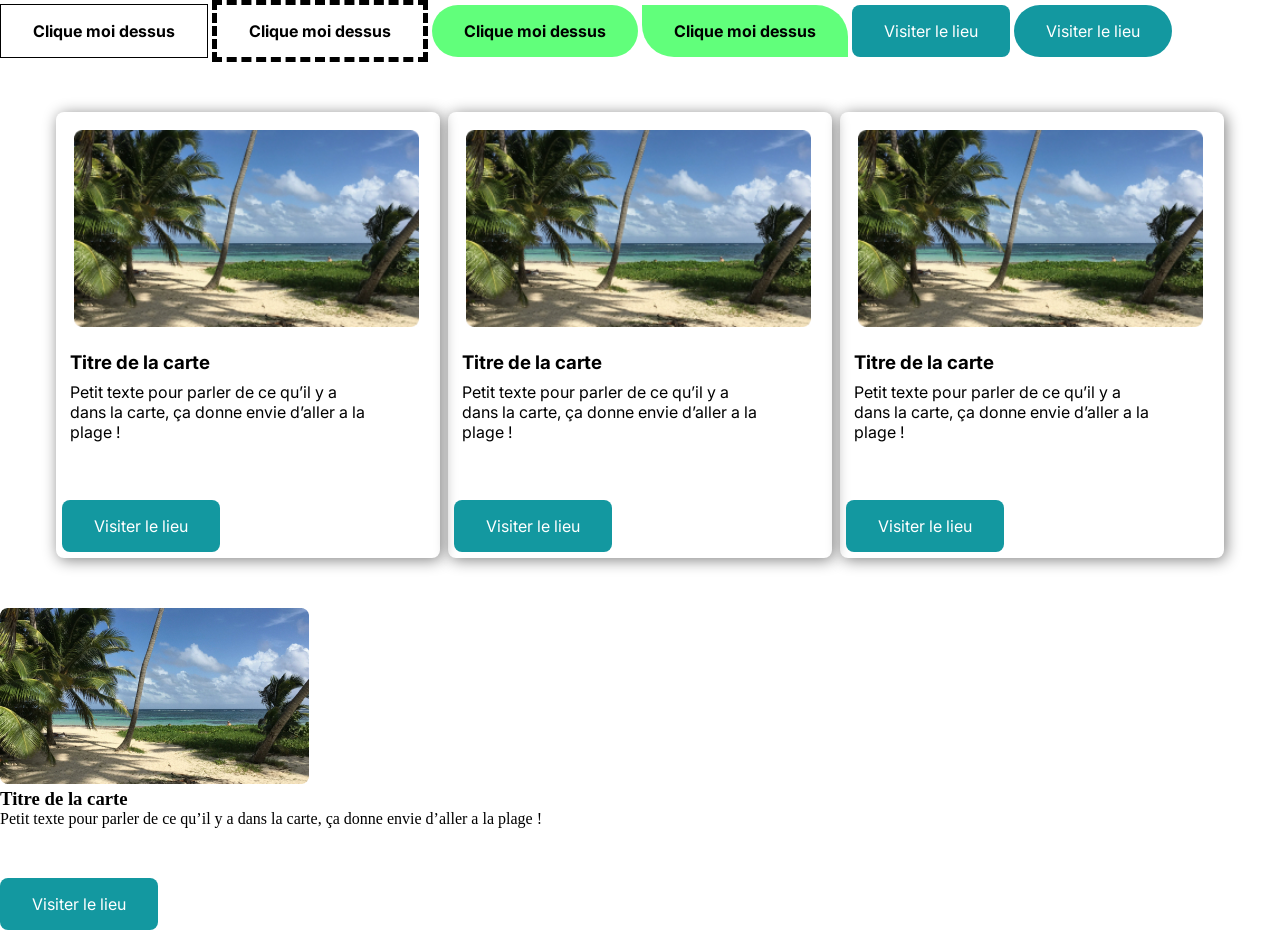
<file: composants.html>
<!DOCTYPE html>
<html lang="en">
<head>
    <meta charset="UTF-8">
    <meta name="viewport" content="width=device-width, initial-scale=1.0">
    <title>Document</title>
    <link rel="stylesheet" href="style-composants.css">
</head>
<body>

    <a href="" class="btn bold black border-solid">Clique moi dessus</a>
    <a href="" class="btn bold black border-dashed">Clique moi dessus</a>
    <a href="" class="btn bold black fond-vert gellule">Clique moi dessus</a>
    <a href="" class="btn bold black fond-vert radius-32">Clique moi dessus</a>
    <a href="" class="btn white fond-bleu radius-8">Visiter le lieu</a>
    <a href="" class="btn white fond-bleu radius-27">Visiter le lieu</a>


<section class="flex space-between gap-8">
    <div class="card radius-8 margin-2">
        <img class="margin-1 card-img" src="asset/voyage.jpg" alt="">

        <h3 class="black bold margin-1">Titre de la carte</h3>

        <p class="black margin-1">Petit texte pour parler de ce qu’il y a <br> dans la carte, ça donne envie d’aller a la <br> plage !</p>

        <a href=""class="btn white fond-bleu radius-8 margin-2">Visiter le lieu</a>
        
    </div>

    <div class="card radius-8 margin-2">
        <img class="margin-1 card-img" src="asset/voyage.jpg" alt="">

        <h3 class="black bold margin-1">Titre de la carte</h3>

        <p class="black margin-1">Petit texte pour parler de ce qu’il y a <br> dans la carte, ça donne envie d’aller a la <br> plage !</p>

        <a href=""class="btn white fond-bleu radius-8 margin-2">Visiter le lieu</a>
        
    </div>

    <div class="card radius-8 margin-2">
        <img class="margin-1 card-img" src="asset/voyage.jpg" alt="">

        <h3 class="black bold margin-1">Titre de la carte</h3>

        <p class="black margin-1">Petit texte pour parler de ce qu’il y a <br> dans la carte, ça donne envie d’aller a la <br> plage !</p>

        <a href=""class="btn white fond-bleu radius-8 margin-2">Visiter le lieu</a>
        
    </div>
</section>

<section>

    <div>
        <img src="asset/voyage.jpg" alt="" class="margin-2">

        <h3 class="">Titre de la carte</h3>

        <p class="">Petit texte pour parler de ce qu’il y a dans la carte, ça donne envie d’aller a la plage !</p>

         <a href=""class="btn white fond-bleu radius-8 margin-2">Visiter le lieu</a>


    </div>

</section>

</body>
</html>
</file>
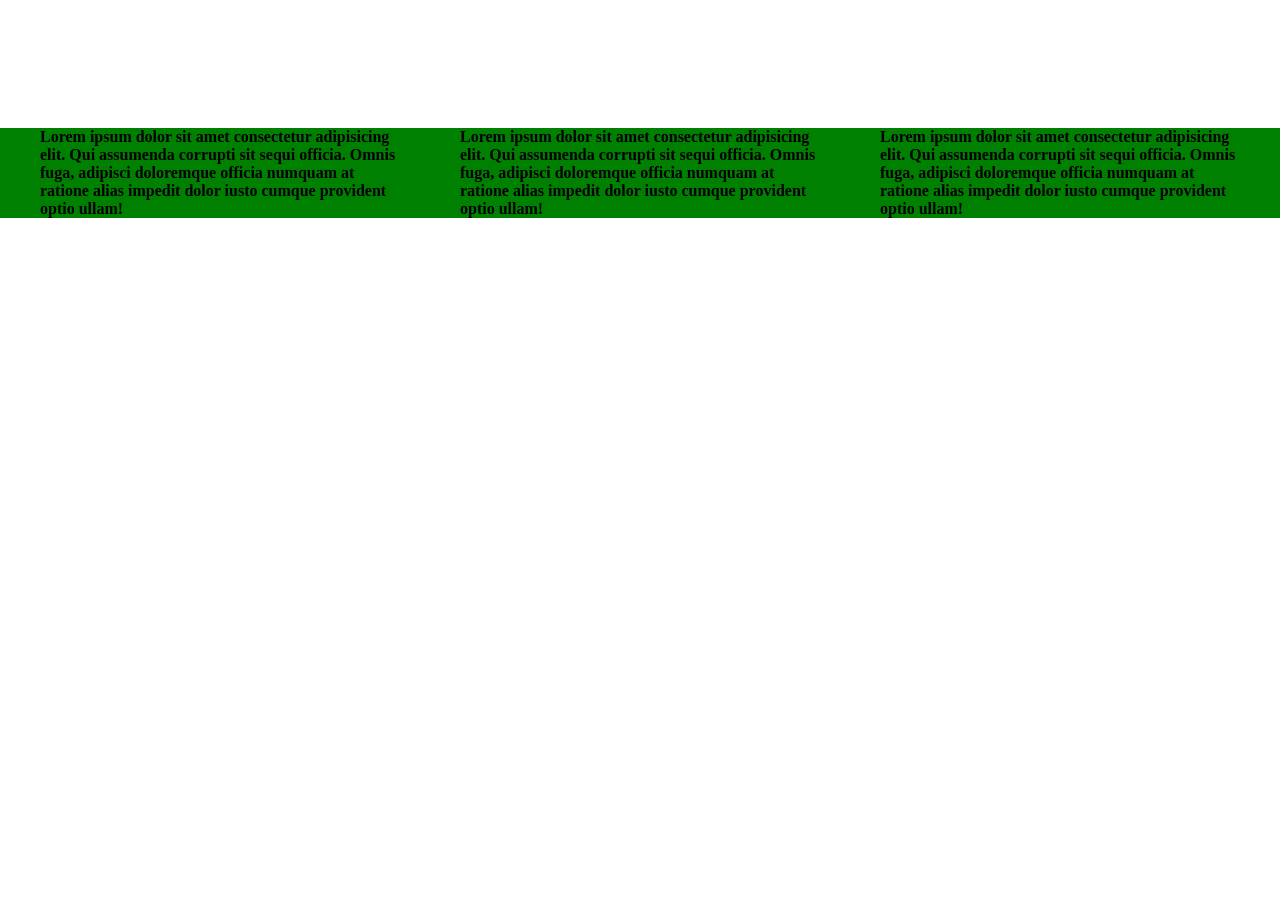
<file: framework.html>
<!DOCTYPE html>
<html lang="en">
<head>
    <meta charset="UTF-8">
    <meta name="viewport" content="width=device-width, initial-scale=1.0">
    <title>Mon Framework</title>
    <link rel="stylesheet" href="style-framework.css">
</head>
<body>
    <section class="bg-green">

        <div class="flex space-between mt-128 container-1200" >

            <p class="w-30 bold">Lorem ipsum dolor sit amet consectetur adipisicing elit. Qui assumenda corrupti sit sequi officia. Omnis fuga, adipisci doloremque officia numquam at ratione alias impedit dolor iusto cumque provident optio ullam!</p>

            <p class="w-30 bold">Lorem ipsum dolor sit amet consectetur adipisicing elit. Qui assumenda corrupti sit sequi officia. Omnis fuga, adipisci doloremque officia numquam at ratione alias impedit dolor iusto cumque provident optio ullam!</p>

            <p class="w-30 bold">Lorem ipsum dolor sit amet consectetur adipisicing elit. Qui assumenda corrupti sit sequi officia. Omnis fuga, adipisci doloremque officia numquam at ratione alias impedit dolor iusto cumque provident optio ullam!</p>
        
        </div>
    </section>
    
</body>
</html>
</file>
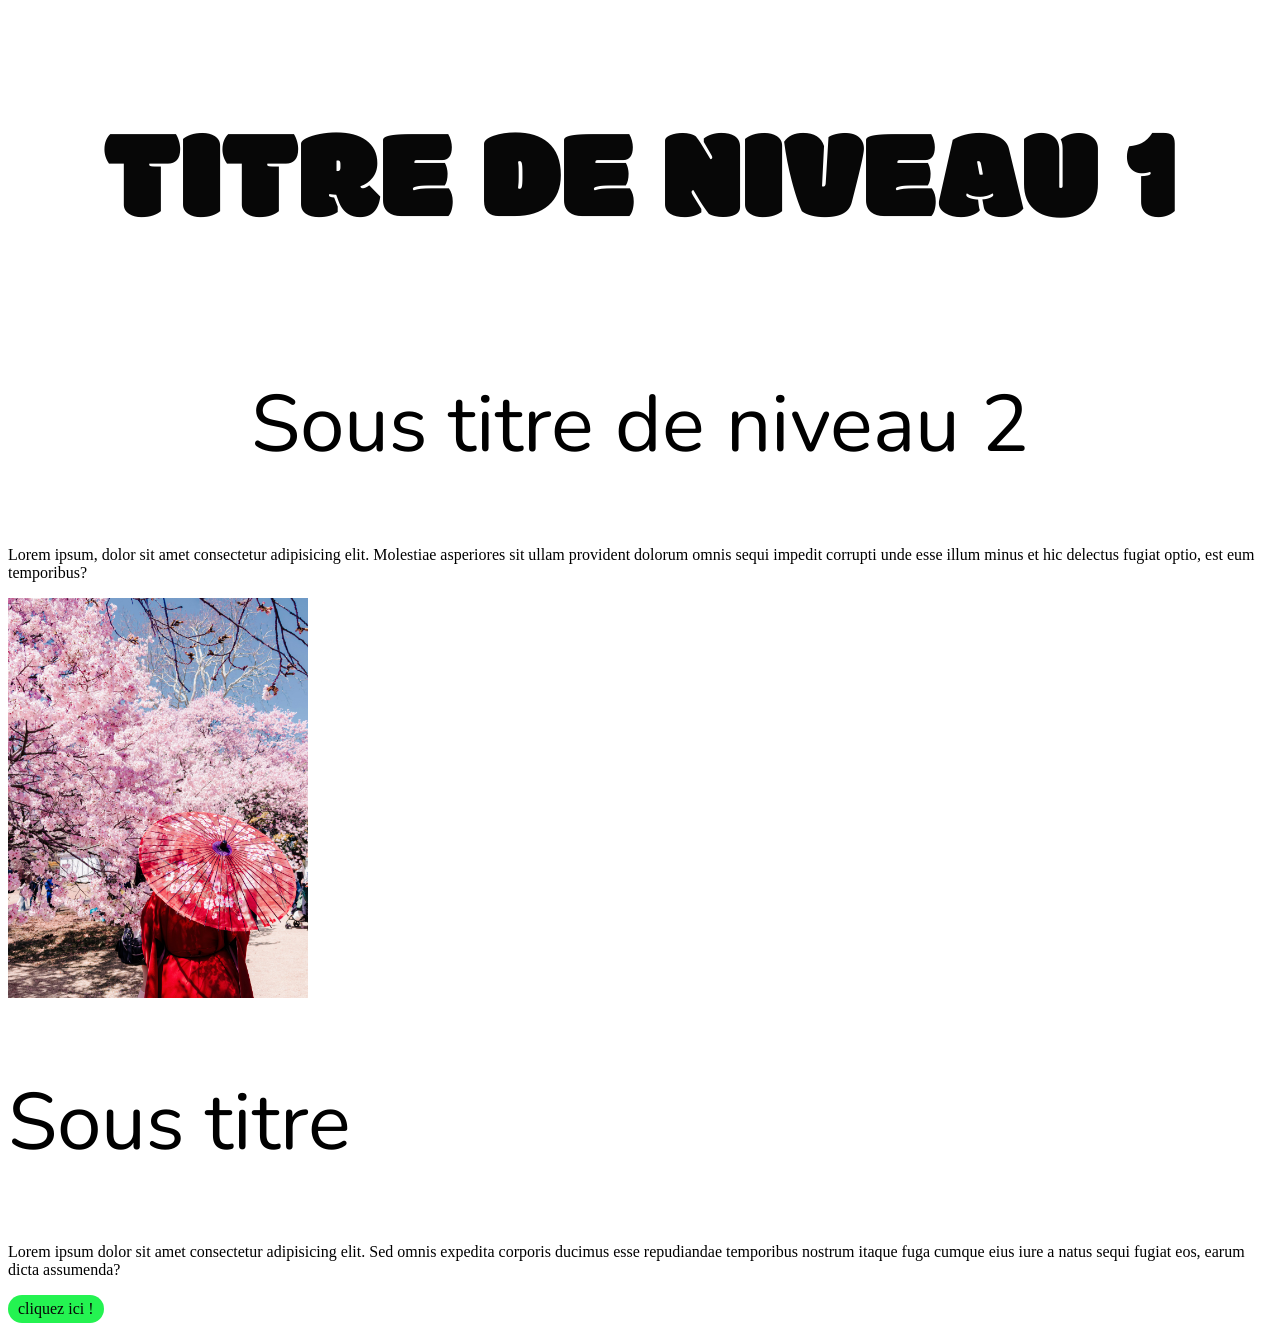
<file: marblex.html>
<!DOCTYPE html>
<html lang="en">

<head>
    <meta charset="UTF-8">
    <meta name="viewport" content="width=device-width, initial-scale=1.0">
    <title>Marblex</title>
    <link rel="stylesheet" href="style.marblex.css">
</head>

<body>

    <h1 class="txt-center">TITRE DE NIVEAU 1</h1>
    <h2 class="txt-center">Sous titre de niveau 2</h2>
    <p>Lorem ipsum, dolor sit amet consectetur adipisicing elit. Molestiae asperiores sit ullam provident dolorum omnis
        sequi impedit corrupti unde esse illum minus et hic delectus fugiat optio, est eum temporibus?</p>

    <!--petite carte-->
    <div>
        <img src="asset/Sakura1.jpg" width="300" alt="">

        <h2>Sous titre</h2>

        <p>Lorem ipsum dolor sit amet consectetur adipisicing elit. Sed omnis expedita corporis ducimus esse repudiandae
            temporibus nostrum itaque fuga cumque eius iure a natus sequi fugiat eos, earum dicta assumenda?</p>

        <a href="" class="btn">cliquez ici !</a>
    </div>

</body>

</html>
</file>
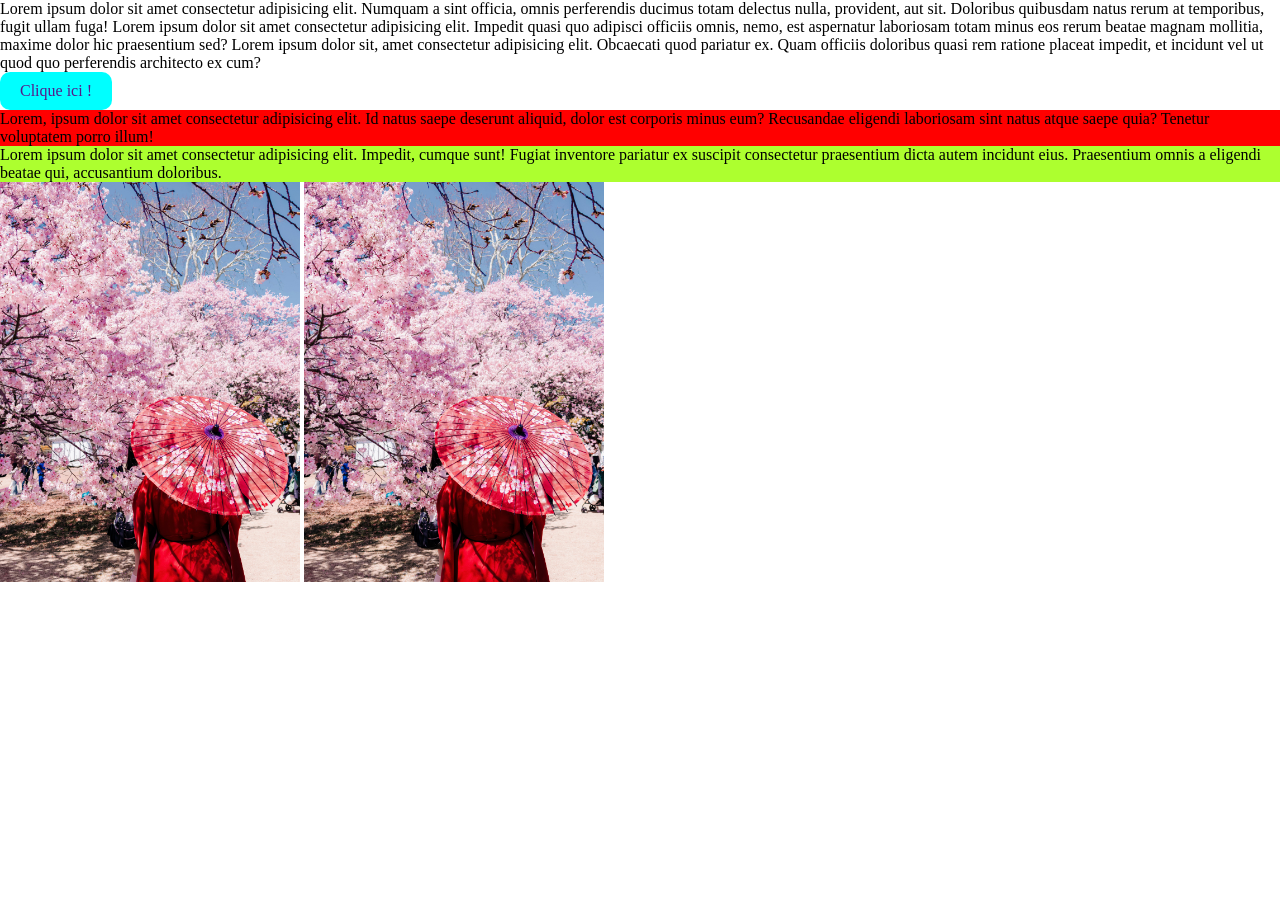
<file: modele-boite.html>
<!DOCTYPE html>
<html lang="en">
<head>
    <meta charset="UTF-8">
    <meta name="viewport" content="width=device-width, initial-scale=1.0">
    <title>Document</title>
    <link rel="stylesheet" href="style-modele-boite.css">
</head>
<body>
    <p>Lorem ipsum dolor sit amet consectetur adipisicing elit. Numquam a sint officia, omnis perferendis ducimus totam delectus nulla, provident, aut sit. Doloribus quibusdam natus rerum at temporibus, fugit ullam fuga!
    Lorem ipsum dolor sit amet consectetur adipisicing elit. Impedit quasi quo adipisci officiis omnis, nemo, est aspernatur laboriosam totam minus eos rerum beatae magnam mollitia, maxime dolor hic praesentium sed?
    Lorem ipsum dolor sit, amet consectetur adipisicing elit. Obcaecati quod pariatur ex. Quam officiis doloribus quasi rem ratione placeat impedit, et incidunt vel ut quod quo perferendis architecto ex cum?
    </p>
    
    <a href="" class="btn">Clique ici !</a>
   

    <div class="red">
        <p>Lorem, ipsum dolor sit amet consectetur adipisicing elit. Id natus saepe deserunt aliquid, dolor est corporis minus eum? Recusandae eligendi laboriosam sint natus atque saepe quia? Tenetur voluptatem porro illum!</p>
    </div>

    <div class="green">
        <p>Lorem ipsum dolor sit amet consectetur adipisicing elit. Impedit, cumque sunt! Fugiat inventore pariatur ex suscipit consectetur praesentium dicta autem incidunt eius. Praesentium omnis a eligendi beatae qui, accusantium doloribus.</p>
    </div>

    <img src="asset/Sakura1.jpg" alt="" class="w-300px">
    <img src="asset/Sakura1.jpg" alt="" class="w-300px">
</body>
</html>
</file>
<file: style-composants.css>
@import url('https://fonts.googleapis.com/css2?family=Inter:ital,opsz,wght@0,14..32,100..900;1,14..32,100..900&display=swap');


*{
    margin: 0;
    padding: 0;
    box-sizing: border-box;
}

.btn{
    text-decoration: none;
    display: inline-block;
    padding: 16px 32px;
    font-family: "Inter", sans-serif;
}

.bold{
    font-weight: bold;
}

.black{
    color: black; 
}

.white{
    color: #FFFFFF;
}

.fond-bleu{
    background-color: #1398a0;
}

.fond-vert{
    background-color: #61ff7b;
   
}

.gellule{
    border-radius: 400px;
}

.border-solid{
    border: 1px solid black;
    
}

.border-dashed{
    border: 5px dashed black ;
    
}

.radius-32{
    border-radius: 0px 32px;
}

.radius-8{
    border-radius: 8px;
}

.radius-27{
    border-radius: 27px;
}

.card{
    font-family: "Inter",sans-serif;
    padding: 6px;
    width: 30%;
    box-shadow: 2px 2px 15px gray;
    
}

.card-img{
    width: 95%;
    padding: 4px;
}

.margin-1{
    margin: 8px;
}

.margin-2{
    margin-top: 50px;
}


.flex{
    display: flex;
}

.space-between{
    justify-content:center;
}

.gap-8{
    gap: 8px;
}
</file>
<file: style-framework.css>
/*Import de la typo*/


/*RESET*/
*{
    margin: 0;
    padding: 0;
    box-sizing: border-box; /*Ne change pas la taille de la boite si j'ajoute des padding ou des border*/
}


/*-----------
    TEXTE
-------------*/

.decoration-none{
    text-decoration: none; /*Retire la ligne sous les texte*/
}

.list-type-none{
    list-style-type:none; /*Retire les puces des listes*/ 
}

.bold{
    font-weight: 800; /*Met en gras*/
}

.text-center{
    text-align: center; /*Centre le texte*/
}

.uppercase{
    text-transform: uppercase; /*mettre en majuscule*/
}

.lowercase{
    text-transform: lowercase; /*mettre en minuscule*/
}


/*-------------------------
    Dimensions/Largeurs
--------------------------*/

.w-100{
    width: 100%;
}

.w-50{
    width: 50%;
}

.w-48{
    width: 48%;
}

.w-30{
    width: 30%;
}

.w-25{
    width: 25%;
}

.w-20{
    width: 20%;
}


/*--------------
    Flex Box
---------------*/

.flex{
    display: flex;
    flex-wrap: wrap;
}

.space-between{
    justify-content: space-between;
}

.align-center{
    align-items: center;
}

.justify-center{
    justify-content: center;
}

.gap-8{
    gap: 8px;
}

.gap-16{
    gap: 16px;
}

.gap-32{
    gap: 32px;
}


/*------------------
   Margin & Padding
--------------------*/

.mt-16{
    margin-top: 16px;
}

.mb-16{
    margin-bottom: 16px;
}

.mt-32{
    margin-top: 32px;
}

.mb-32{
    margin-bottom: 32px;
}

.mt-128{
    margin-top: 128px;
}

.pt-16{
    padding-top: 16px;
}

.pb-16{
    padding-bottom: 16px;
}

.pt-32{
    padding-top: 16px;
}

.pb-32{
    padding-bottom: 32px;
}

/*Containers*/

.container-1200{
    max-width: 1200px;
    width: 100%;
    margin-left: auto;
    margin-right: auto;
}

.container-1000{
     max-width: 1000px;
    width: 100%;
    margin-left: auto;
    margin-right: auto;
}

.bg-green{
    background-color: green;
}
</file>
<file: style.marblex.css>
@import url('https://fonts.googleapis.com/css2?family=Modak&display=swap');
@import url('https://fonts.googleapis.com/css2?family=Nunito:ital,wght@0,200..1000;1,200..1000&display=swap');



h1{
    font-family: "Modak", system-ui;
    font-size: 130px;
    font-weight: 400;
    color: #070707;
}
h2{
    font-family: "Nunito", sans-serif;
    font-size: 80px;
    font-weight: 400;
}

.txt-center{
    text-align: center;
}

.btn{
    text-decoration: none; /*enleve le trait sous les liens*/
    background-color: #24f351;
    border-radius: 50px; /*arrondir les bords*/
    color: #070707;
    padding: 5px 10px;
    display: inline-block;
}
</file>
<file: style-modele-boite.css>
*{
    margin: 0;
    padding: 0;
    box-sizing: border-box;
}

.red{
    background-color: red;
}

.green{
    background-color: greenyellow;
}

.w-300px{
    width: 300px;
}

.btn{
    text-decoration: none;
    background-color: aqua;
    padding: 10px 20px;
    border-radius: 10px;
    display: inline-block;
}
</file>
